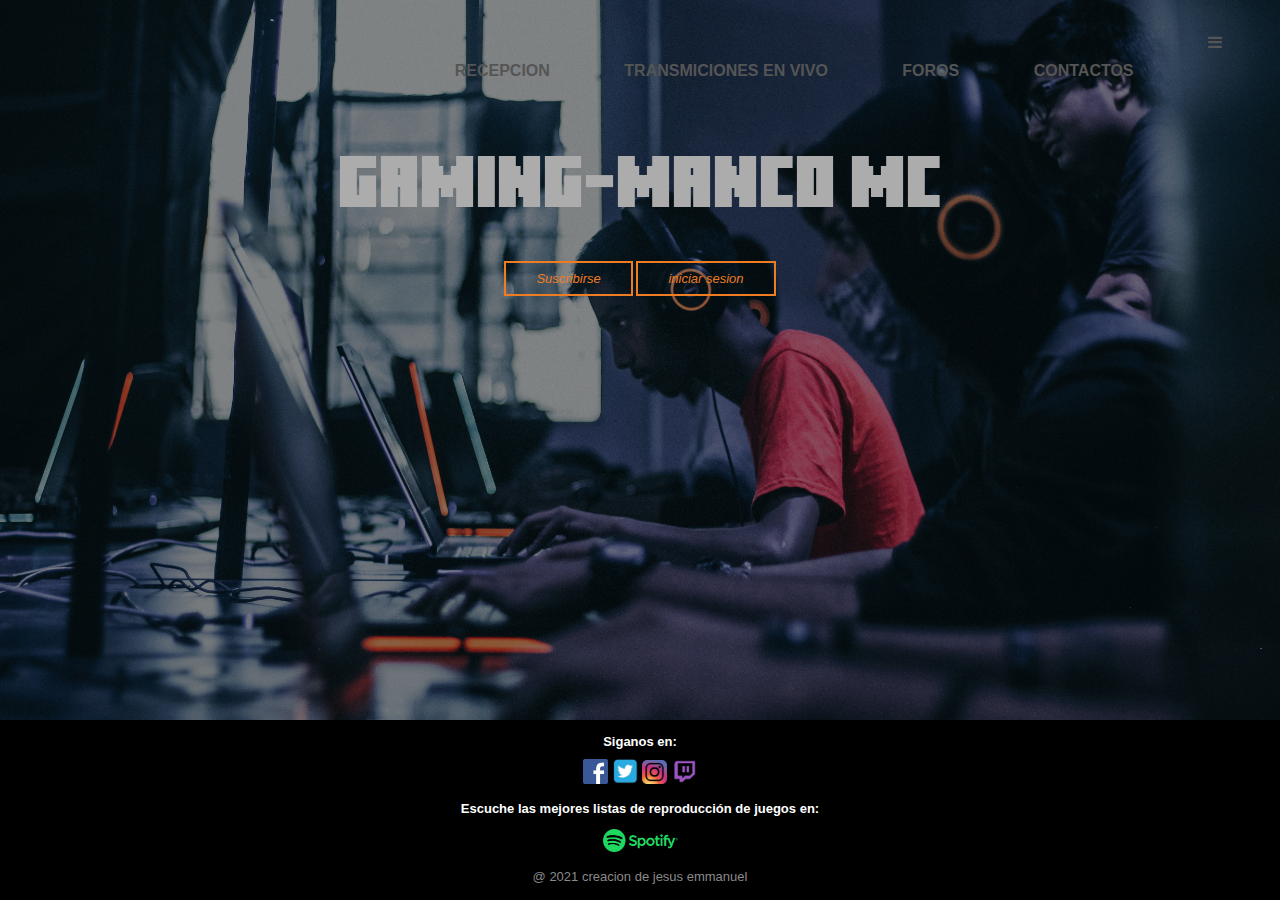
<file: index.html>
<!DOCTYPE html>

<html lang="en">

    <head>
        <meta charset="UTF-8" />
        <meta name="viewport" content="width=device-width, initial-scale=1.0"/>
        <title>La mejor pagina Gaming | La mejor pagina Gaming </title>
        <link rel="stylesheet" href="./css/style0.css" />
        <!-- Lien CSS awesome online pour les icones des reseaux sociaux et autres icones utilisés dans cette page web -->
        <link rel="stylesheet" href="https://cdnjs.cloudflare.com/ajax/libs/font-awesome/4.7.0/css/font-awesome.min.css">
        <style>
          @font-face {
              font-family: MinecraftTen;
              src: url(./font/MinecraftTen.ttf);
          }
        </style>
    </head>

    <body>
      <!-- Haut de la page web-->
        <nav>
            <ul>
              <li><a href="./index.html">Recepcion</a></li>
              <li><a href="#">Transmiciones en vivo</a></li>
              <li><a href="#">Foros</a></li>
              <li><a href="#">Contactos</a></li>
              <li><a href="#"><i class="fa fa-bars"></i></a>
                    <ul>
                        <li><a href="#">iniciar en vivo</a></li>
                        <li><a href="#">ayuda</a></li>
                        <li><a href="#">Desconectar</a></li>
                    </ul>
              </li>
            </ul>
        </nav>
      
      <!-- Corps de la page web -->
        <h1>GAMING-MANCO MC</h1>
          <p>
              <a href="./html/Formulaire d'inscription.html" class="btn"><i>Suscribirse</i></a>
              <a href="./html/Page de Connexion.html" class="btn"><i>iniciar sesion</i></a>
          </p>
      
      <!-- Pieds de la page web -->
        <div class="footer">
            <h2>Siganos en:</h2>
              <div>
                <a href="www.facebook.com/forum gaming-mg" target="-blank"><img src="./img/facebook.png" alt="facebook" width="25px" /></a>
                <a href="www.twitter.com/forum gaming-mg" target="-blank"><img src="./img/twitter.png" alt="twitter" width="25px" /></a>
                <a href="www.instagram.com/forum gaming-mg" target="-blank"><img src="./img/instagram.png" alt="instagram" width="25px" /></a>
                <a href="www.twich.com/forum gaming-mg" target="-blank"><img src="./img/twich.png" alt="twich" width="25px" /></a>
              </div>
            <h3>Escuche las mejores listas de reproducción de juegos en:</h3>
              <div>
                <a href="www.spotify.com/forum gaming-mg" target="-blank"><img src="./img/spotify.png" alt="spotify" width="75px" /></a>
              </div>
            <p>@ 2021 creacion de jesus emmanuel</p>
        </div>

    </body>

</html>
</file>
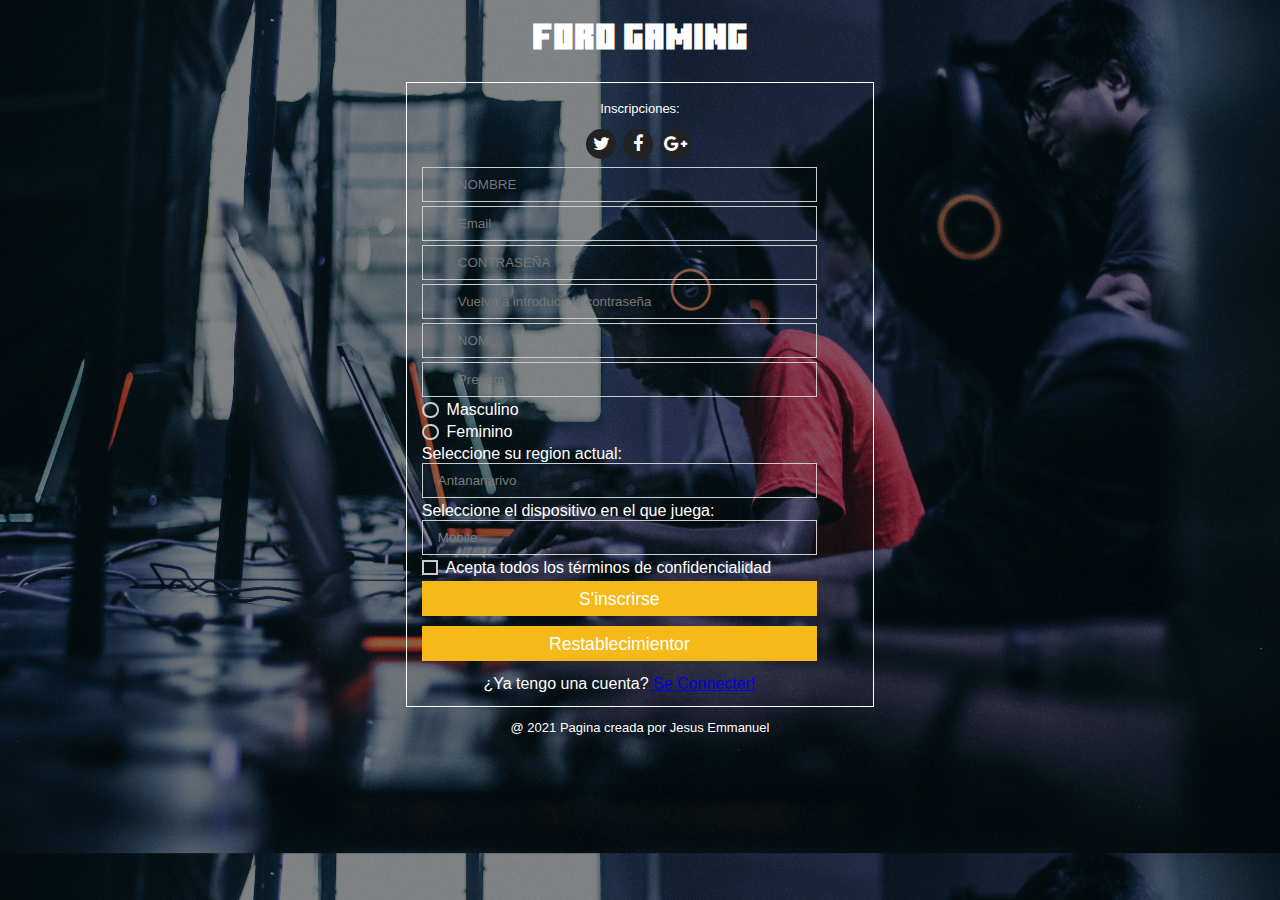
<file: html/Formulaire d'inscription.html>
<!DOCTYPE html>

<html lang="en" >

<head>
  <title>Pagina de inscripcion Gaming</title>
  <meta charset="UTF-8">
  <meta name="viewport" content="width=device-width, initial-scale=1">
  <link rel="stylesheet" href="../css/style.css">
  <!-- Lien CSS awesome online pour les icones des reseaux sociaux et autres utilisés dans cette page web -->
  <link rel="stylesheet" href="https://cdnjs.cloudflare.com/ajax/libs/font-awesome/4.7.0/css/font-awesome.min.css">
   <style>
            @font-face {
                font-family: MinecraftTen;
                src: url(../font/MinecraftTen.ttf);
            }
   </style>
</head>

<body>
      <h1>Foro Gaming</h1>
      <fieldset>
          <form>
                <table>
                    <tr>
                        <p>Inscripciones:</p>
                        <ul class="social">
                            <li>
                              <a href="https://twitter.com/" title="twitter" target="-blank">
                                <span class="fa fa-twitter"></span>
                              </a>
                            </li>
                            <li>
                              <a href="https://www.facebook.com/" title="facebook" target="-blank">
                                <span class="fa fa-facebook"></span>
                              </a>
                            </li>
                            <li>
                              <a href="https://plus.google.com/" title="google-plus" target="-blank">
                                <span class="fa fa-google-plus"></span>
                              </a>
                            </li>
                          </ul>
                      </tr>
                      <tr>
                        <td><input type="text" name="NOMBRE" placeholder="NOMBRE" /></td>
                      </tr>
                      <tr>
                          <td><input type="email" name="email" placeholder="Email" required /></td>
                      </tr>
                      <tr>
                          <td><input type="password" name="CONTRASEÑA" placeholder="CONTRASEÑA" required /></td>
                      </tr>
                      <tr>
                          <td><input type="password" name="CONTRASEÑA" placeholder="Vuelva a introducir la contraseña" required /></td>
                      </tr>
                      <tr>
                          <td><input type="text" name="NOM" placeholder="NOM" /></td>
                      </tr>
                      <tr>
                          <td><input type="text" name="Prenom" placeholder="Prenom" required /></td>
                      </tr>
                      <tr>
                          <td class="radio_option">
                              <input type="radio" name="radiogroup1" id="rd1">
                              <label for="rd1">Masculino</label>
                          </td>
                      </tr>
                      <tr>
                          <td class="radio_option">
                              <input type="radio" name="radiogroup1" id="rd2">
                              <label for="rd2">Feminino</label>
                          </td>
                      </tr>
                      <tr>
                          <td class="select_option">
                            <label for="region">Seleccione su region actual:</label>
                              <select name="region" id="region">
                                    <option>Antananarivo</option>
                                    <option>Diego</option>
                                    <option>Majunga</option>
                                    <option>Toamasina</option>
                                    <option>Fianarantsoa</option>
                                    <option>Tulear</option>
                                    <option>Autres</option>
                              </select>
                          </td>
                      </tr>
                          <td class="select_option">
                            <label for="console">Seleccione el dispositivo en el que juega:</label>
                            <select name="console" id="console">
                                    <option>Mobile</option>
                                    <option>PC</option>
                                    <option>Playstation</option>
                                    <option>XBOX</option>
                                    <option>Autres</option>
                            </select>
                          </td>
                      <tr>
            	            <td class="checkbox_option">
                              <input type="checkbox" id="cb1">
                              <label for="cb1">Acepta todos los términos de confidencialidad</label>
                          </td>
                      </tr>
                      <tr>
                          <td>
                              <input class="button" type="submit" value="S'inscrirse" />
                              <!-- boutton pour reinitialiser les données inserés sur le formulaire d'inscription -->
                              <input class="button" type="reset" value="Restablecimientor" />
                          </td>
                      </tr>
                      <tr class="nada">
                          <td>¿Ya tengo una cuenta?<a href="../html/Page de Connexion.html"> Se Connecter!</a></td>
                      </tr>
                </table>
          </form>
        </fieldset>
        <p>@ 2021 Pagina creada por Jesus Emmanuel</p>
</body>

</html>
</file>
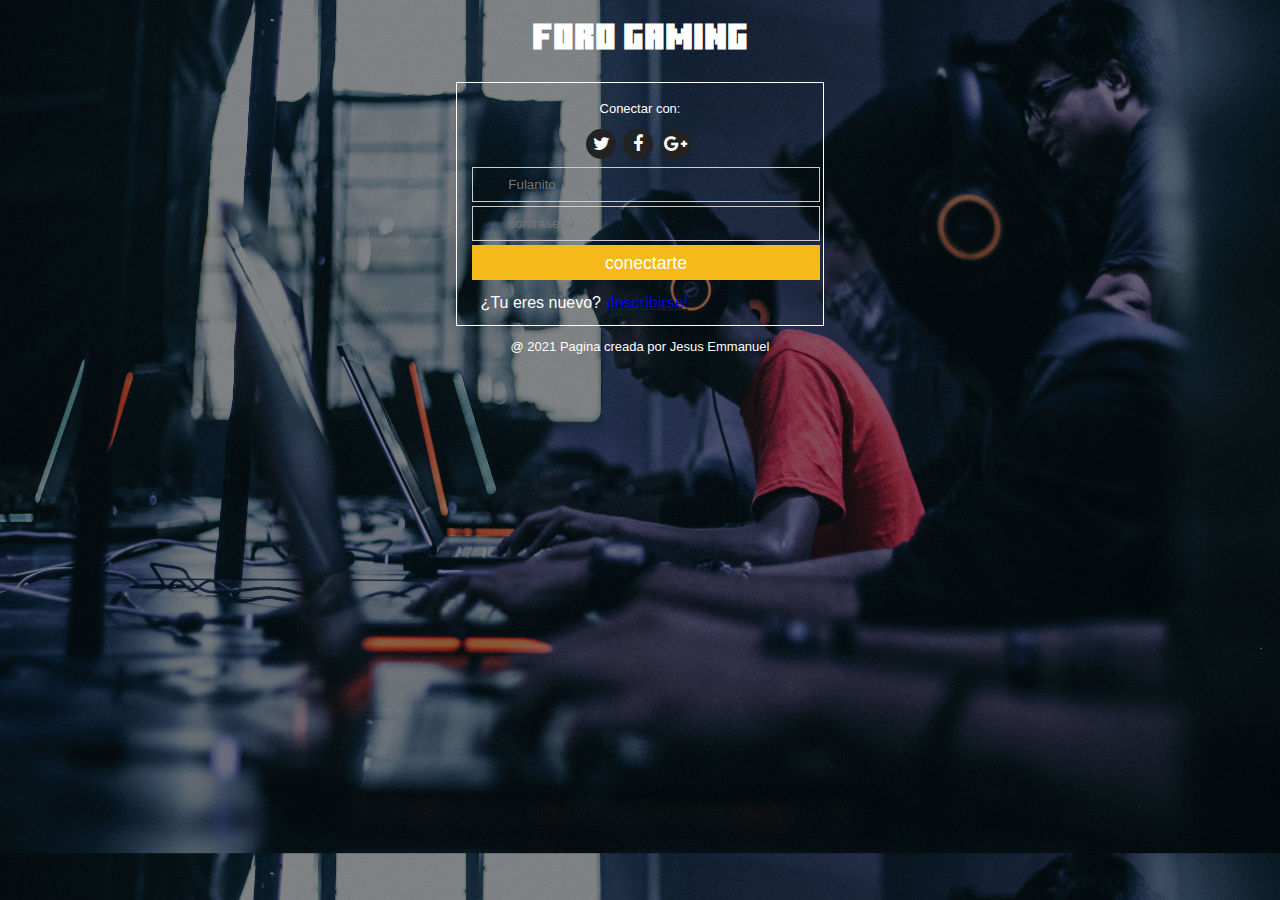
<file: html/Page de Connexion.html>
<!DOCTYPE html>

<html lang="en" >

<head>
  <title>Pagina de connexion foro</title>
  <meta charset="UTF-8">
  <meta name="viewport" content="width=device-width, initial-scale=1">
  <link rel="stylesheet" href="../css/style1.css">
  <!-- Lien CSS awesome online pour les icones des reseaux sociaux et autres utilisés dans cette page web -->
  <link rel="stylesheet" href="https://cdnjs.cloudflare.com/ajax/libs/font-awesome/4.7.0/css/font-awesome.min.css">
   <style>
            @font-face {
                font-family: MinecraftTen;
                src: url(../font/MinecraftTen.ttf);
            }
   </style>
</head>

<body>
      <h1>Foro Gaming</h1>
      <fieldset>
          <form>
                <table>
                    <tr>
                        <p>Conectar con:</p>
                        <ul class="social">
                            <li>
                              <a href="https://twitter.com/" title="twitter" target="-blanc">
                                <span class="fa fa-twitter"></span>
                              </a>
                            </li>
                            <li>
                              <a href="https://www.facebook.com/" title="facebook" target="-blanc">
                                <span class="fa fa-facebook"></span>
                              </a>
                            </li>
                            <li>
                              <a href="https://plus.google.com/" title="google-plus" target="-blanc">
                                <span class="fa fa-google-plus"></span>
                              </a>
                            </li>
                          </ul>
                      </tr>
                      <tr>
                        <td><input type="text" name="Fulanito" placeholder="Fulanito" /></td>
                      </tr>
                      <tr>
                          <td><input type="password" name="contraseña" placeholder="contraseña" required /></td>
                      </tr>
                      <tr>
                        <td>
                            <input class="button" type="submit" value="conectarte" />
                        </td>
                    </tr>
                    <tr class="nada">
                        <td>¿Tu eres nuevo? <a href="../html/Formulaire d'inscription.html"> 
                          ¡Inscribirse!</a></td>
                    </tr>
              </table>
        </form>
      </fieldset>
      <p>@ 2021 Pagina creada por Jesus Emmanuel</p>
</body>

</html>
</file>
<file: css/style0.css>
body {
    font-family: Verdana, Geneva, sans-serif;
    box-sizing: none;
    background-image: linear-gradient(to bottom, rgb(0,0,0,0.45), rgb(0,0,0,0.45)),url(../img/Background.jpg);
    background-size: cover;
  }

.navbar {
    display: flex;
    align-items: center;
    padding: 20px;
  }

  nav {
    flex: 1;
    text-align: right;
  }
  
  nav ul {
    display: inline-block;
    list-style-type: none;
  }
  
  nav ul li {
    display: inline-block;
    margin-right: 30px;
  }
  
  nav ul li a {
    display: block;
    padding: 10px;
    text-decoration: none;
    color: #555;
    font-weight: 800;
    text-transform: uppercase;
    margin: 0 10px;
  }
  
  nav ul li a,
  nav ul li a:after,
  nav ul li a:before {
    transition: all .5s;
  }
  
  nav ul li a:hover {
    color: #555;
  }
  
  nav ul li a {
    position:relative;
    z-index: 1;
  }

  nav ul li a:hover {
    color: white;
  }

  nav ul li a:after {
    display: block;
    position: absolute;
    top: 0;
    left: 0;
    bottom: 0;
    right: 0;
    margin: auto;
    width: 100%;
    height: 1px;
    content: '.';
    color: transparent;
    background: #ee7c22;
    visibility: none;
    opacity: 0;
    z-index: -1;
  }

  nav ul li a:hover:after {
    opacity: 1;
    visibility: visible;
    height: 100%;
  }

  nav ul li ul li {
    display: none;
  }

  nav ul li:hover ul li{
    display: block;
  }

  h1 {
    font-family: MinecraftTen;
    font-size: 70px;
    text-align: center;
    color: #acacac;
  }

  .btn {
    background: transparent;
    color: #ee7c22;
    padding: 8px 30px;
    border: 2px solid #ee7c22;
    transition: background 0.5s;
    text-decoration: none;
  }
  
  .btn:hover {
    background-color: #ee7c22;
    color: #fff;
  }

  h2, h3, p {
      text-align: center;
      font-size: small;
      color: white;
  }

  .footer {
    position: absolute;
    bottom: 0;
    left: 0;
    right: 0;
    display: flex;
    background: #000;
    color: #acacac;
    padding: 3px 0px;
    margin-bottom: 0px;
    align-items:center;
    justify-content: center;
    flex-direction: column;
  }

  .footer p {
    color: #8a8a8a;
  }
</file>
<file: css/style.css>
body {
  font-family: Verdana, Geneva, sans-serif;
  box-sizing: none;
  background-image: linear-gradient(to bottom, rgb(0,0,0,0.45), rgb(0,0,0,0.45)),url(../img/Background.jpg);
  background-size: cover;
}

h1 {
  font-family: MinecraftTen;
  font-size: 35px;
  color: white;
  text-align: center;
}

 input[type=text], input[type=email], input[type=password] {
  width: 100%;
  padding: 8px 10px 9px 35px;
  height: 35px;
  border: 1px solid #cccccc;
  box-sizing: border-box;
  outline: none;
  background-color: transparent;
  -webkit-transition: all 0.30s ease-in-out;
  -moz-transition: all 0.30s ease-in-out;
  -ms-transition: all 0.30s ease-in-out;
  transition: all 0.30s ease-in-out;
}

 input[type=text]:hover, input[type=email]:hover, input[type=password]:hover {
  background: #fafafa;
}
 input[type=text]:focus, input[type=email]:focus, input[type=password]:focus {
  -webkit-box-shadow: 0 0 2px 1px rgba(255, 169, 0, 0.5);
  -moz-box-shadow: 0 0 2px 1px rgba(255, 169, 0, 0.5);
  box-shadow: 0 0 2px 1px rgba(255, 169, 0, 0.5);
  border: 1px solid #f5ba1a;
  background: #fafafa;
}
 input[type=submit], input[type=reset] {
  background: #f5ba1a;
  height: 35px;
  line-height: 35px;
  width: 100%;
  border: none;
  cursor: pointer;
  color: #fff;
  font-size: 1.1em;
  margin-bottom: 10px;
}
 input[type=submit]:hover, input[type=reset]:hover{
  background: #ee7c22;
}
 input[type=submit]:focus, input[type=reset]:focus {
  background: #e1a70a;
}
 input[type=checkbox], input[type=radio] {
  border: 0;
  height: 1px;
  margin: -1px;
  padding: 0;
  position: absolute;
  width: 1px;
}

.checkbox_option label {
  color: white;
  margin-right: 1em;
  position: relative;
}
.checkbox_option label:before {
  content: "";
  display: inline-block;
  width: 0.5em;
  height: 0.5em;
  margin-right: 0.5em;
  vertical-align: -2px;
  border: 2px solid #cccccc;
  padding: 0.12em;
  background-color: transparent;
  background-clip: content-box;
}
.checkbox_option label:after {
  border-right: 2px solid white;
  border-top: 2px solid white;
  content: "";
  height: 20px;
  left: 2px;
  position: absolute;
  top: 7px;
  transform: scaleX(-1) rotate(135deg);
  transform-origin: left top;
  width: 7px;
  display: none;
}
.checkbox_option input:hover + label:before {
  border-color: white;
}
.checkbox_option input:checked + label:before {
  border-color: white;
}
.checkbox_option input:checked + label:after {
  display: block;
  width: 7px;
  height: 20px;
  border-color: white;
}

.radio_option label {
  margin-right: 1em;
  color: white;
}
.radio_option label:before {
  content: "";
  display: inline-block;
  width: 0.5em;
  height: 0.5em;
  margin-right: 0.5em;
  border-radius: 50%;
  vertical-align: -3px;
  border: 2px solid #cccccc;
  padding: 0.15em;
  background-color: transparent;
  background-clip: content-box;
}
.radio_option input:hover + label:before {
  border-color: white;
}
.radio_option input:checked + label:before {
  background-color: white;
  border-color: #000000;
}

.select_option {
  position: relative;
  width: 100%;
}

.select_option label{
  color: white;
}

.select_option select {
  display: inline-block;
  width: 100%;
  height: 35px;
  padding: 0px 15px;
  cursor: pointer;
  color: #7b7b7b;
  border: 1px solid #cccccc;
  border-radius: 0;
  background: transparent;
  appearance: none;
}

.select_option select:hover, .select_option select:focus {
  color: #000000;
  background: #fafafa;
  border-color: #000000;
}

fieldset {
  background-color: transparent;
  width: 35%;
  margin-left: auto;
  margin-right: auto;
  border: 1px solid white;
  
}

.nada td {
  color: white;
  text-align: center;
}

.nada td a:hover {
  color: #ee7c22;
}

p{
  font-size: small;
  text-align: center;
  color: white;
}

ul.social {
  margin: 0;
  padding: 0;
  width: 100%;
  text-align: center;
}

ul.social > li {
  display: inline-block;
}

ul.social > li > a {
  display: inline-block;
  font-size: 18px;
  line-height: 30px;
  width: 30px;
  height: 30px;
  border-radius: 36px;
  background-color: #222222;
  color: #fff;
  margin: 0 3px 3px 0;
}

ul.social > li > a:hover {
  text-decoration: none;
  background-color: #ee7c22;
}
</file>
<file: css/style1.css>
body {
    font-family: Verdana, Geneva, sans-serif;
    box-sizing: none;
    background-image: linear-gradient(to bottom, rgb(0,0,0,0.45), rgb(0,0,0,0.45)),url(../img/Background.jpg);
    background-size: cover;
  }

  h1 {
    font-family: MinecraftTen;
    font-size: 35px;
    color: white;
    text-align: center;
  }

  input[type=text], input[type=password] {
    width: 155%;
    padding: 8px 10px 9px 35px;
    height: 35px;
    border: 1px solid #cccccc;
    box-sizing: border-box;
    outline: none;
    background-color: transparent;
    -webkit-transition: all 0.30s ease-in-out;
    -moz-transition: all 0.30s ease-in-out;
    -ms-transition: all 0.30s ease-in-out;
    transition: all 0.30s ease-in-out;
  }
  
   input[type=text]:hover, input[type=password]:hover {
    background: #fafafa;
  }
   input[type=text]:focus, input[type=password]:focus {
    -webkit-box-shadow: 0 0 2px 1px rgba(255, 169, 0, 0.5);
    -moz-box-shadow: 0 0 2px 1px rgba(255, 169, 0, 0.5);
    box-shadow: 0 0 2px 1px rgba(255, 169, 0, 0.5);
    border: 1px solid #f5ba1a;
    background: #fafafa;
  }

   input[type=submit] {
    background: #f5ba1a;
    height: 35px;
    line-height: 35px;
    width: 155%;
    border: none;
    cursor: pointer;
    color: #fff;
    font-size: 1.1em;
    margin-bottom: 10px;
  }

   input[type=submit]:hover {
    background: #ee7c22;
  }

   input[type=submit]:focus {
    background: #e1a70a;
  }

  fieldset {
    background-color: transparent;
    width: 27%;
    margin-left: auto;
    margin-right: auto;
    border: 1px solid white;
  }

  p{
    font-size: small;
    text-align: center;
    color: white;
  }

  .nada td {
    color: white;
    text-align: center;
  }

  .nada td a:hover {
    color: #ee7c22;
  }
  
  ul.social {
    margin: 0;
    padding: 0;
    width: 100%;
    text-align: center;
  }
  
  ul.social > li {
    display: inline-block;
  }
  
  ul.social > li > a {
    display: inline-block;
    font-size: 18px;
    line-height: 30px;
    width: 30px;
    height: 30px;
    border-radius: 36px;
    background-color: #222222;
    color: #fff;
    margin: 0 3px 3px 0;
  }
  
  ul.social > li > a:hover {
    text-decoration: none;
    background-color: #ee7c22;
  }
</file>
